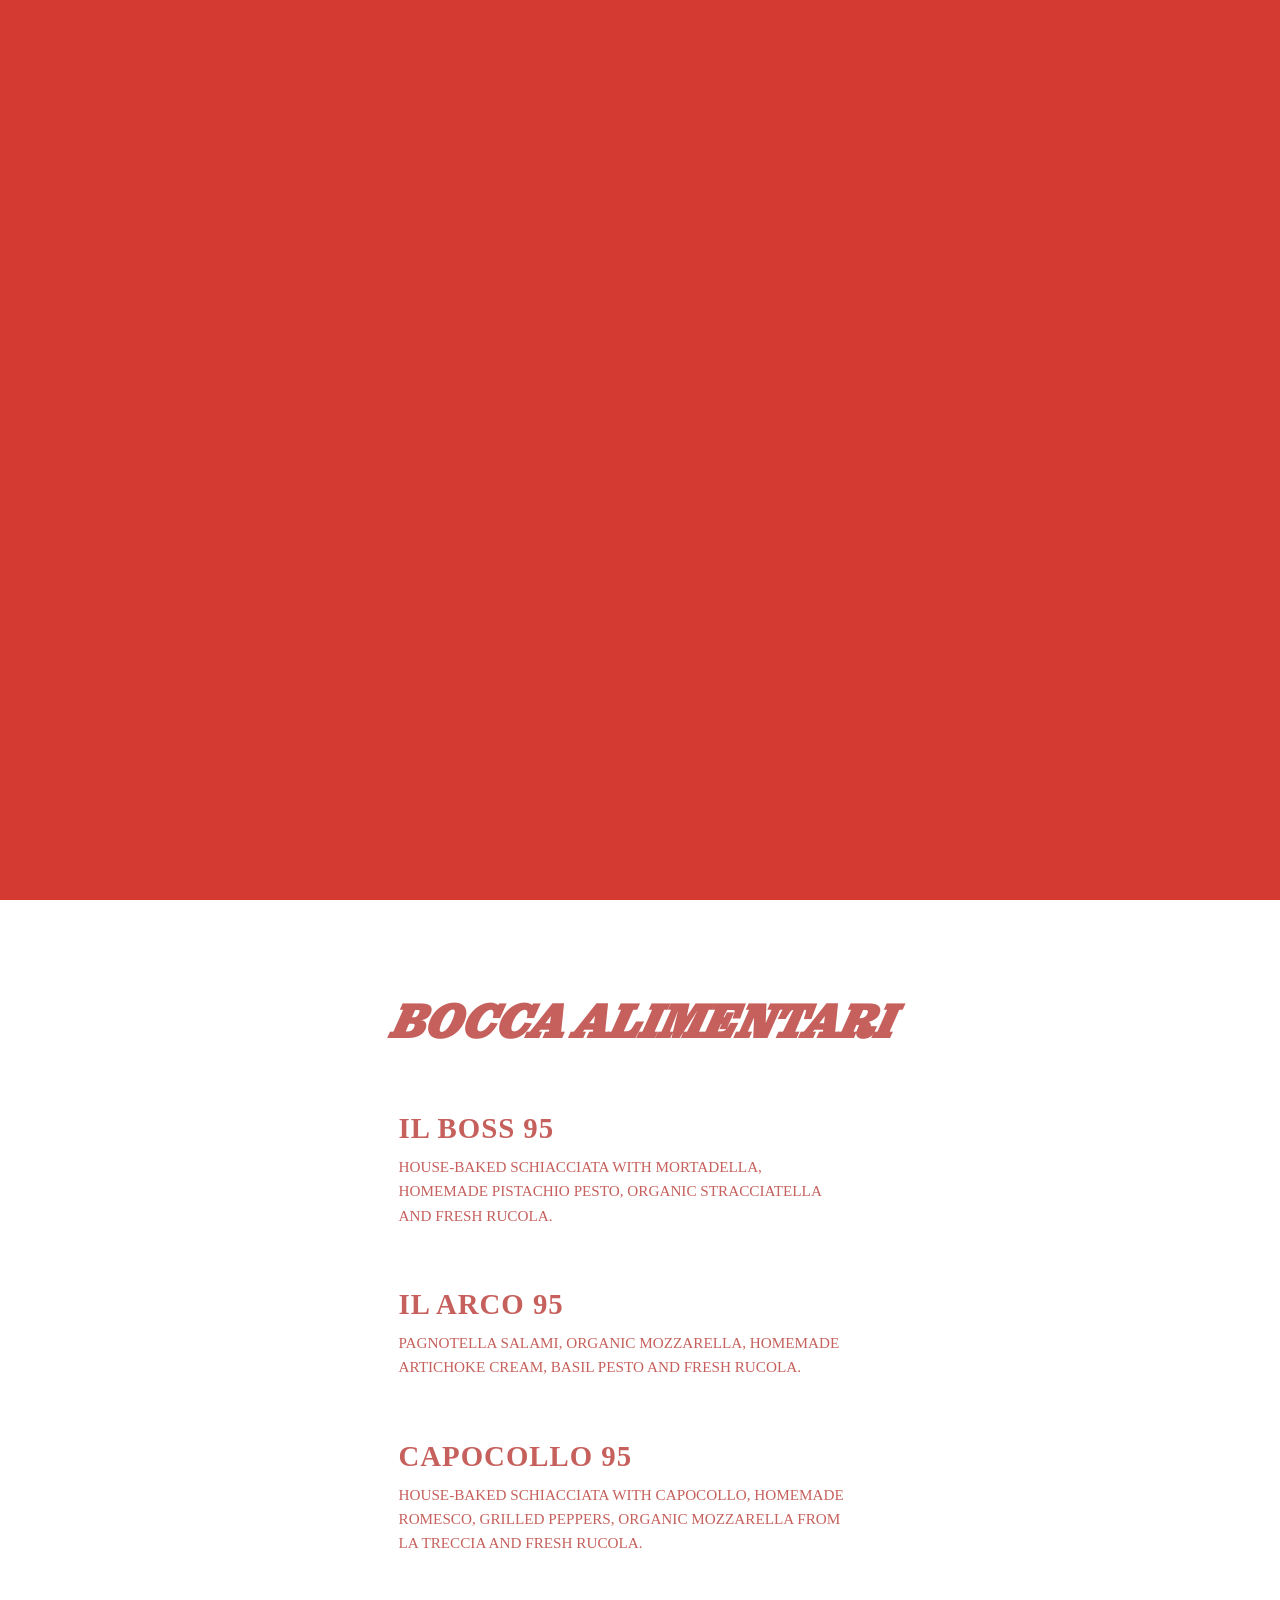
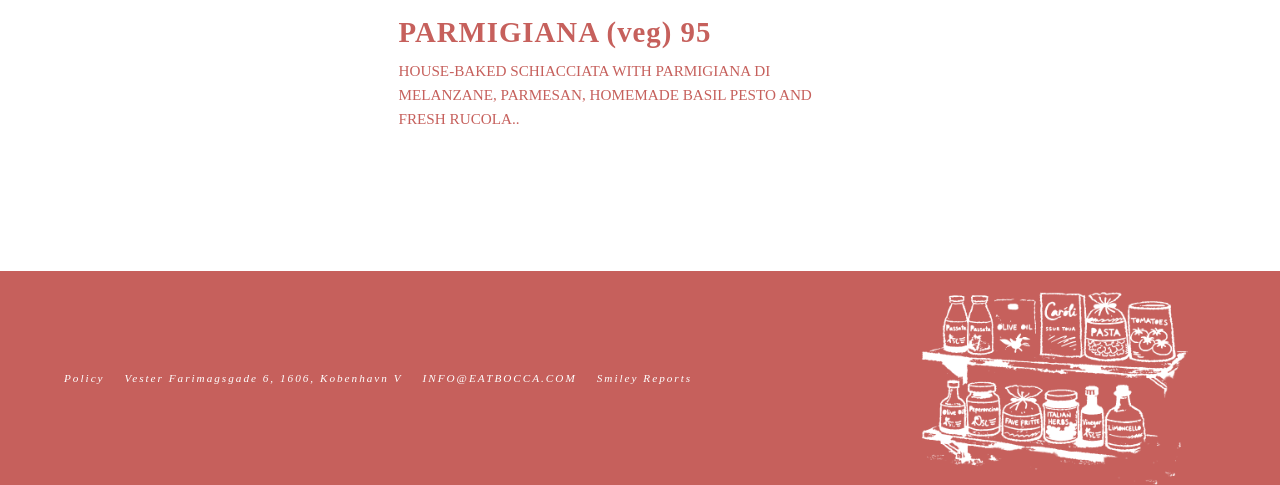
<file: Index.html>
<!DOCTYPE html>
<html>
  <head>
    <link rel="icon" type="image/x-icon" href="favicon.ico">
    <title>Booca Alimentari & Café</title>
    <link rel="stylesheet" href="styles.css" />
  </head>
<script>
    window.addEventListener('scroll', function() {
        const topNav = document.querySelector('.top-nav');
        const bottomNav = document.querySelector('.bottom-nav');
        const menuSection = document.querySelector('#menu');
        const bottomSec = document.querySelector('#botmenu');

        
        const menuPosition = menuSection.getBoundingClientRect().top;

        if (menuPosition <= 50) {
            topNav.classList.add('nav-scrolled');
        } else {
            topNav.classList.remove('nav-scrolled');
        }

        if (menuPosition <= 700) {
            bottomNav.classList.add('nav-scrolled');
        } else {
            bottomNav.classList.remove('nav-scrolled');
        }
    });


    document.addEventListener("DOMContentLoaded", () => {
  const overlay = document.getElementById("intro-overlay");
  const video = document.getElementById("intro-video");

  // 1. Check if the user has already seen the intro this session
  if (sessionStorage.getItem("introPlayed")) {
    overlay.classList.add("hidden");
    document.body.style.overflow = "auto"; // Restore scrolling
    return; // Stop the script here
  }

  // 2. If it's the initial load, play the video
  // Note: Most browsers block autoplay unless the video is muted.
  video.play().catch(error => {
      console.log("Autoplay was blocked by the browser:", error);
  });

  // 3. Play video for a few seconds, then fade to static image
  // Change 3000 (3 seconds) to however long you want the video to play
  setTimeout(() => {
    video.classList.add("fade-out"); // Fades video, revealing the image behind it
    
    // 4. Show the static image for a moment, then fade out the whole overlay
    // Change 1500 (1.5 seconds) to adjust how long the static image stays on screen
    setTimeout(() => {
      overlay.classList.add("fade-out");
      document.body.style.overflow = "auto"; // Restore scrolling for the website
      
      // Save to sessionStorage so it doesn't play on reload/page change
      sessionStorage.setItem("introPlayed", "true");

      // Optional: Completely remove the overlay from the DOM after it fades out
      setTimeout(() => {
        overlay.classList.add("hidden");
      }, 1000); // Matches the 1s CSS transition on the overlay
      
    }, 1500); 

  }, 3000); 
});
</script>
<body>

<div id="intro-overlay">  
  <video id="intro-video" muted playsinline>
    <source src="Bocca animation.mp4" type="video/mp4">
  </video>
</div>


<div class="scroll-container">
            <nav class="top-nav">
                <a href="#menu">SANDWICHES</a> 
                <a href="midlertidig.html">ORDER</a>
                <a href="contact.html">CONTACT</a>
            </nav>

            <footer class="bottom-nav">
                <a href="https://www.instagram.com/boccakbh/?hl=da">SOCIAL</a>
                <a id="botmenu" href="about.html">ABOUT US</a>

            </footer>
        <section class="hero-section" id="home">

            <main class="content-wrapper">
                <img src="BoccaAliLogoTH.png" alt="Bocca Logo" class="logo-icon">
                <div class="info-text">
                    <p>BOCCA ALIMENTARI IS A MODERN ITALIAN DELI INSPIRED BY THE EVERYDAY FOOD CULTURE OF SOUTHERN ITALY.</p>
                    <p><br>C/ Vester Farimagsgade, 6 | TLF +45 53 73 37 76</p>
                </div>
            </main>

<!--             <div class="scroll-indicator">
                <span>SCROLL FOR MENU</span>
                <div class="arrow">&#8595</div>
            </div> -->


        </section>

        <section class="menu-section" id="menu">
            <div class="menu-container">
                
                <div class="menu-block">
                    <h1 class="menu-title">BOCCA ALIMENTARI</h1>
                    <div class="menu-grid">
                        <div class="menu-item">
                            <h3>IL BOSS 95</h3>
                            <p>HOUSE-BAKED SCHIACCIATA WITH MORTADELLA, HOMEMADE PISTACHIO PESTO, ORGANIC STRACCIATELLA AND FRESH RUCOLA.</p>
                        </div>
                        <div class="menu-item">
                            <h3>IL ARCO 95</h3>
                            <p>PAGNOTELLA SALAMI, ORGANIC MOZZARELLA, HOMEMADE ARTICHOKE CREAM, BASIL PESTO AND FRESH RUCOLA.</p>
                        </div>
                        <div class="menu-item">
                            <h3>CAPOCOLLO 95</h3>
                            <p>HOUSE-BAKED SCHIACCIATA WITH CAPOCOLLO, HOMEMADE ROMESCO, GRILLED PEPPERS, ORGANIC MOZZARELLA FROM LA TRECCIA AND FRESH RUCOLA.</p>
                        </div>
                         <div class="menu-item">
                            <h3>PARMIGIANA (veg) 95</h3>
                            <p>HOUSE-BAKED SCHIACCIATA WITH PARMIGIANA DI MELANZANE, PARMESAN, HOMEMADE BASIL PESTO AND FRESH RUCOLA..</p>
                        </div>
                        </div>
                </div>
                <!--
                <img src="bocca logo.png" class="menu-divider-logo" alt="logo">

                <div class="menu-block">
                    <h1 class="menu-title">BOCCA CAFÉ</h1>
                    <div class="menu-grid">
                        <div class="menu-item">
                            <h3>RYE BREAD 60</h3>
                            <p>HOUSE RYE BREAD WITH GAMMELKNAS CHEESE, BUTTER, AND A SOFT BOILED EGG.</p>
                        </div>
                        <div class="menu-item">
                            <h3>GRANOLA 80</h3>
                            <p>GREEK YOGHURT WITH HOUSE GRANOLA, SEASONAL COMPOTE, PISTACHIO AND EXTRA VIRGIN OLIVEOIL.</p>
                        </div>
                    </div>
                </div>
                -->
            </div>
        </section>
        <footer class="afoot">
          <div class="footerkasse">
                <nav class="footerlinks">
                    <a href="policy.html">Policy</a>
                    <a>Vester Farimagsgade 6, 1606, Kobenhavn V</a>
                    <a>INFO@EATBOCCA.COM</a>
                    <a href="https://www.findsmiley.dk/1508528">Smiley Reports</a>
                </nav>
                <img src="Hylde hvid.png" class="footerbil">
          </div>

        </footer>
    </div>

</body>
</html>
</file>
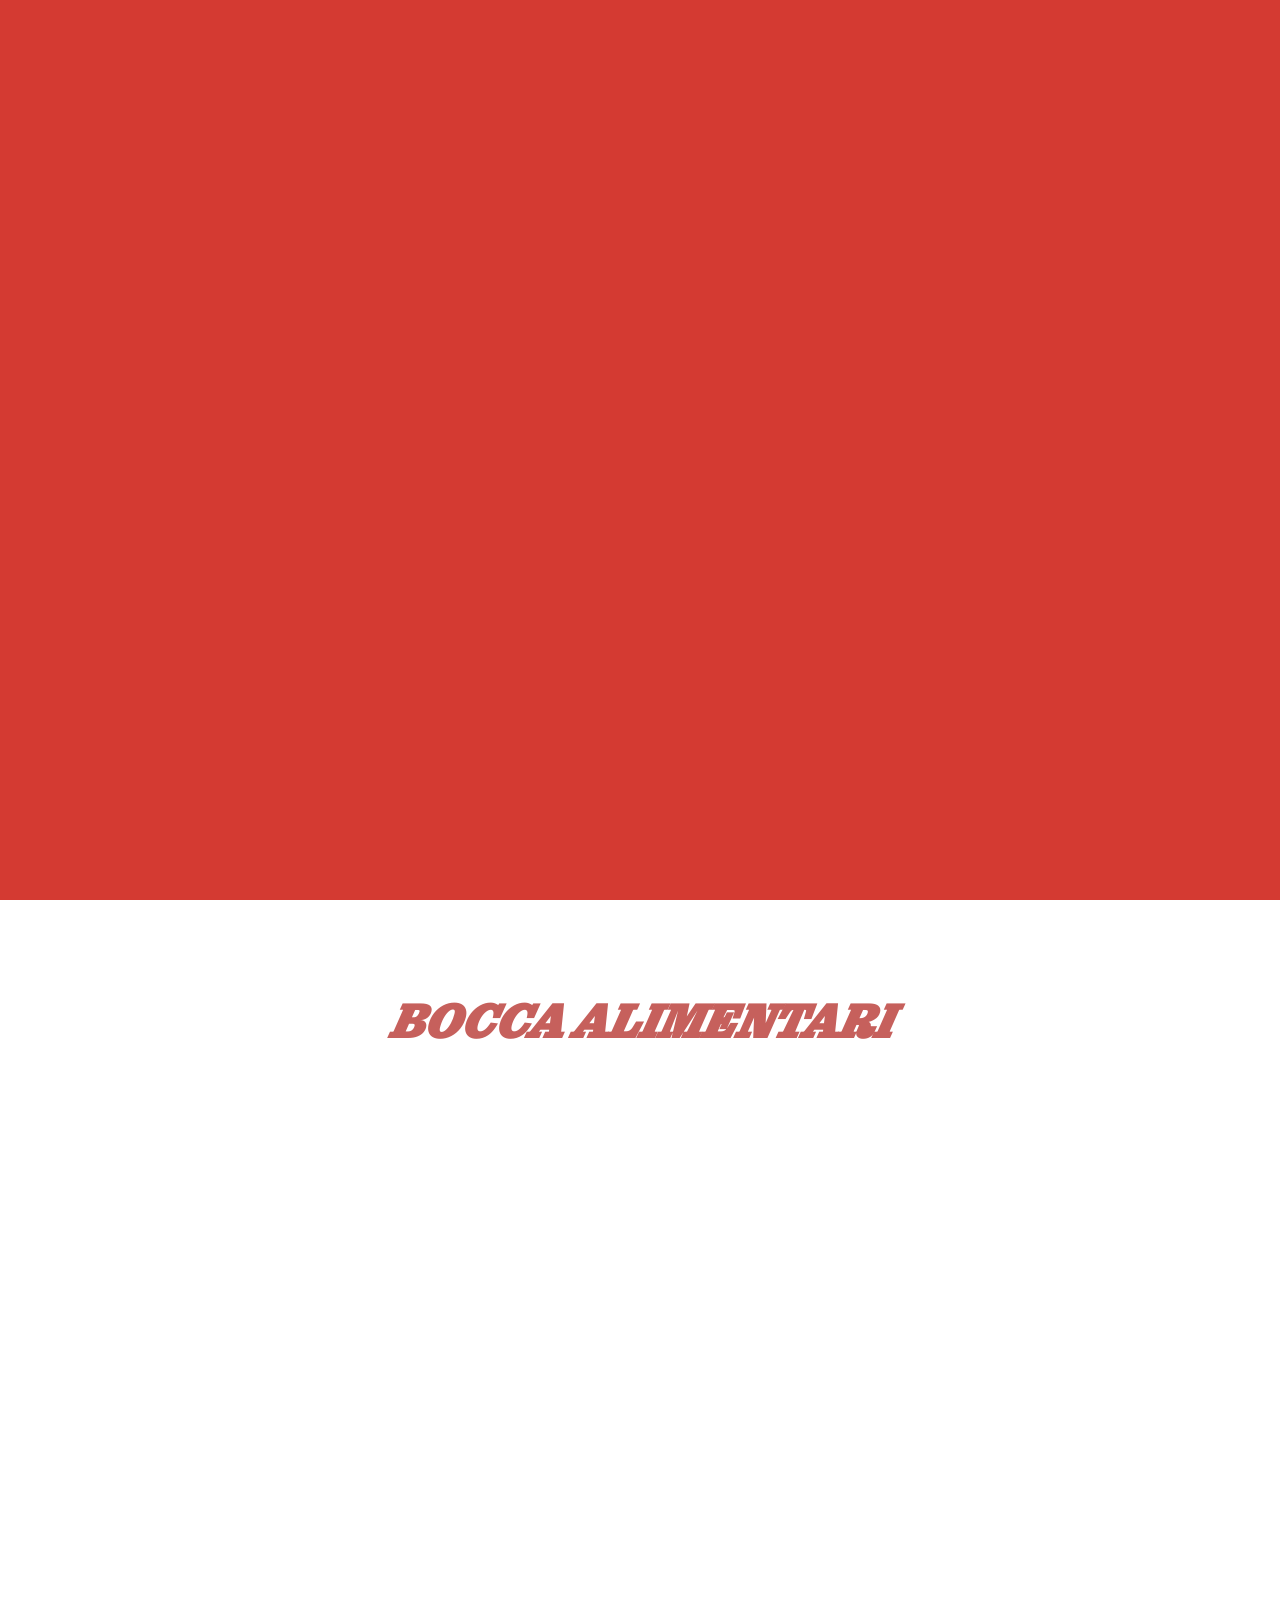
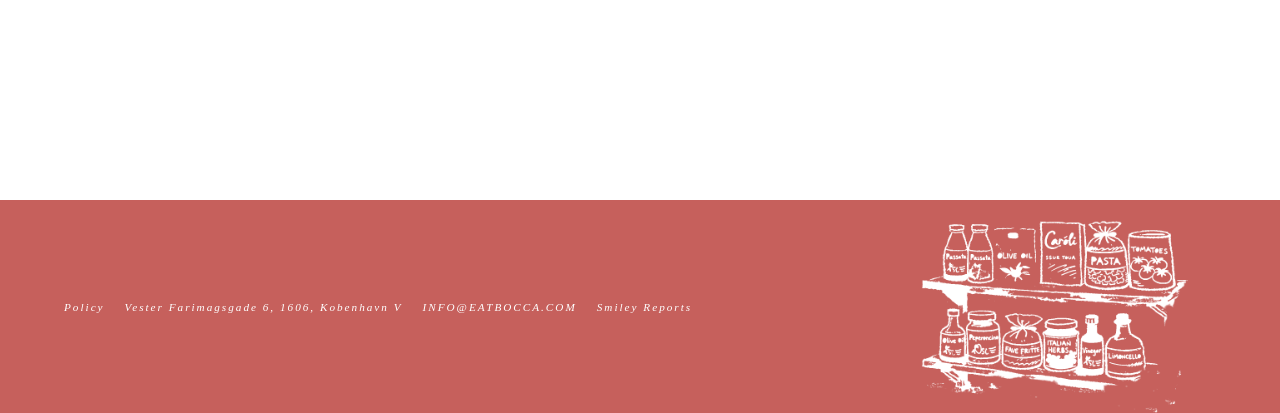
<file: index.html>
<!DOCTYPE html>
<html>
  <head>
    <meta name="viewport" content="width=device-width, initial-scale=1.0, viewport-fit=cover">    <link rel="icon" type="image/x-icon" href="favicon.ico">
    <title>Bocca Alimentari & Cafe - Vesterbro, Copenhagen</title>
    <meta name="description" content="Bocca Alimentari is an Italian deli in Vesterbro, Copenhagen serving freshly baked focaccia, hand-sliced salumi and authentic Italian sandwiches made daily.">
    <link rel="stylesheet" href="styles.css" />
<script type="application/ld+json">
{
  "@context": "https://schema.org",
  "@type": "Restaurant",
  "name": "Bocca Alimentari",
  "url": "https://eatbocca.com",
  "image": "https://eatbocca.com/images/interior.jpg",
  "logo": "https://eatbocca.com/BoccaAliLogoTH.png",
  "telephone": "+4553733776",
  "servesCuisine": "Italian",
  "priceRange": "$$",
  "address": {
    "@type": "PostalAddress",
    "streetAddress": "Vester Farimagsgade 6",
    "addressLocality": "Copenhagen",
    "postalCode": "1606",
    "addressCountry": "DK"
  }
}
</script>
  </head>
<script>
   window.addEventListener('scroll', function() {
    const topNav = document.querySelector('.top-nav');
    const bottomNav = document.querySelector('.bottom-nav');
    const menuSection = document.querySelector('#menu');

    // Find ud af hvor menuen er i forhold til skærmen
    const menuRect = menuSection.getBoundingClientRect();
    
    // TOP NAV: Skift farve når toppen af menuen rammer toppen af skærmen (ca. 50px)
    if (menuRect.top <= 50) {
        topNav.classList.add('nav-scrolled');
    } else {
        topNav.classList.remove('nav-scrolled');
    }

    // BOTTOM NAV: Skift farve når bunden af skærmen rammer menuen
    // Vi bruger window.innerHeight for at vide hvornår bunden af mobilen/browseren rammer det hvide
    const scrollTrigger = window.innerHeight - 80; // 80px buffer fra bunden

    if (menuRect.top <= scrollTrigger) {
        bottomNav.classList.add('nav-scrolled');
    } else {
        bottomNav.classList.remove('nav-scrolled');
    }
});


    document.addEventListener("DOMContentLoaded", () => {
  const overlay = document.getElementById("intro-overlay");
  const video = document.getElementById("intro-video");

  
  if (sessionStorage.getItem("introPlayed")) {
    overlay.classList.add("hidden");
    document.body.style.overflow = "auto"; 
    return; 
  }

  // 2. If it's the initial load, play the video
  // Note: Most browsers block autoplay unless the video is muted.
  video.play().catch(error => {
      console.log("Autoplay was blocked by the browser:", error);
  });


  setTimeout(() => {
    video.classList.add("fade-out"); 
    
    // 4. Show the static image for a moment, then fade out the whole overlay
    // Change 1500 (1.5 seconds) to adjust how long the static image stays on screen
    setTimeout(() => {
      overlay.classList.add("fade-out");
      document.body.style.overflow = "auto"; // Restore scrolling for the website
      
      // Save to sessionStorage so it doesn't play on reload/page change
      sessionStorage.setItem("introPlayed", "true");

      // Optional: Completely remove the overlay from the DOM after it fades out
      setTimeout(() => {
        overlay.classList.add("hidden");
      }, 1000); // Matches the 1s CSS transition on the overlay
      
    }, 1500); 

  }, 3000); 
});

document.addEventListener("DOMContentLoaded", () => {
    // 1. List your image filenames here exactly as they are in your /img folder
    const images = [
        'img/baggrund.png',
        'img/nyvindrue.png',
        'img/strand.jpeg',
        'img/nyspiderman.png',
        'img/oliventrans.jpg',
        'img/olivenfald.jpg',
        'img/maskine.jpeg',
        'img/MandmedSkinke.jpeg',
        'img/mandMedPasta.jpeg',
        'img/kurvoliven.png',
        'img/hanniOgMand.jpeg',
        'img/Gutitre.jpg',
        'img/nyglas.png'
    ];

    // 2. Pick a random index
    const randomIndex = Math.floor(Math.random() * images.length);
    const selectedImage = images[randomIndex];

    // 3. Apply it to the #home section
    const homeSection = document.getElementById('home');
    
    // We use a CSS Variable so the ::before element can "see" the image
    homeSection.style.setProperty('--random-bg', `url(${selectedImage})`);
});
</script>
<body>

<div id="intro-overlay">  
  <video id="intro-video" muted playsinline>
    <source src="Bocca animation.mp4" type="video/mp4">
  </video>
</div>


<div class="scroll-container">
            <nav class="top-nav">
                <a href="#menu">SANDWICHES</a> 
                <a href="midlertidig.html">ORDER</a>
                <a href="contact.html">CONTACT</a>
            </nav>

            <footer class="bottom-nav">
                <a href="https://www.instagram.com/boccakbh/?hl=da">SOCIAL</a>
                <a id="botmenu" href="about.html">ABOUT US</a>

            </footer>
        <section class="hero-section" id="home">

            <main class="content-wrapper">
                <img src="BoccaAliLogoTH.png" alt="Bocca Logo" class="logo-icon">
                <div class="info-text">
                    <p>BOCCA ALIMENTARI IS A MODERN ITALIAN DELI INSPIRED BY THE EVERYDAY FOOD CULTURE OF SOUTHERN ITALY.</p>
                    <p><br>C/ Vester Farimagsgade, 6 </p>
                    <p>TLF +45 53 73 37 76</p>
                </div>
            </main>

<!--             <div class="scroll-indicator">
                <span>SCROLL FOR MENU</span>
                <div class="arrow">&#8595</div>
            </div> -->


        </section>

        <section class="menu-section" id="menu">
            <div class="menu-container">
                <div class="menu-block">
                    <h1 class="menu-title">BOCCA ALIMENTARI</h1>

                    <div class="menu-grid">

                    </div>
                </div>
                <!--
                <img src="bocca logo.png" class="menu-divider-logo" alt="logo">

                <div class="menu-block">
                    <h1 class="menu-title">BOCCA CAFÉ</h1>
                    <div class="menu-grid">
                        <div class="menu-item">
                            <h3>RYE BREAD 60</h3>
                            <p>HOUSE RYE BREAD WITH GAMMELKNAS CHEESE, BUTTER, AND A SOFT BOILED EGG.</p>
                        </div>
                        <div class="menu-item">
                            <h3>GRANOLA 80</h3>
                            <p>GREEK YOGHURT WITH HOUSE GRANOLA, SEASONAL COMPOTE, PISTACHIO AND EXTRA VIRGIN OLIVEOIL.</p>
                        </div>
                    </div>
                </div>
                -->
            </div>
        </section>
        <footer class="afoot">
          <div class="footerkasse">
                <nav class="footerlinks">
                    <a href="policy.html">Policy</a>
                    <a>Vester Farimagsgade 6, 1606, Kobenhavn V</a>
                    <a>INFO@EATBOCCA.COM</a>
                    <a href="https://www.findsmiley.dk/1508528">Smiley Reports</a>
                </nav>
                <img src="Hylde hvid.png" class="footerbil">
          </div>

        </footer>
    </div>

<script>
    const SHEET_URL = 'https://docs.google.com/spreadsheets/d/e/2PACX-1vS0k8S_4GGkT_t70tBqL_mcGRXuaiE-fr56SX66iIfPnWzlrm8fnL4Yu37PWzttl1e6M-D1m-UrXk-9/pub?output=csv';

async function loadMenu() {
    try {
        const response = await fetch(SHEET_URL);
        const data = await response.text();
        
        // Simple CSV parser
        const rows = data.split('\n').slice(1); // Skip header row
        const menuContainer = document.querySelector('.menu-grid');
        
        // Clear existing hardcoded items
        menuContainer.innerHTML = '';

// This replaces the simple split(',') to handle commas inside descriptions
const parseCSV = (text) => {
    const regex = /,(?=(?:(?:[^"]*"){2})*[^"]*$)/;
    return text.split(regex).map(val => val.replace(/^"|"$/g, '').trim());
};

rows.forEach(row => {
    const columns = parseCSV(row);
    const [name, price, description] = columns;
    
    if (name) {
        const itemHTML = `
            <div class="menu-item">
                <h3>${name.toUpperCase()} ${price}</h3>
                <p>${description.toUpperCase()}</p>
            </div>
        `;
        menuContainer.insertAdjacentHTML('beforeend', itemHTML);
    }
});
    } catch (error) {
        console.error('Error loading menu:', error);
    }
}

document.addEventListener('DOMContentLoaded', loadMenu);

</script>
    
</body>
</html>
</file>
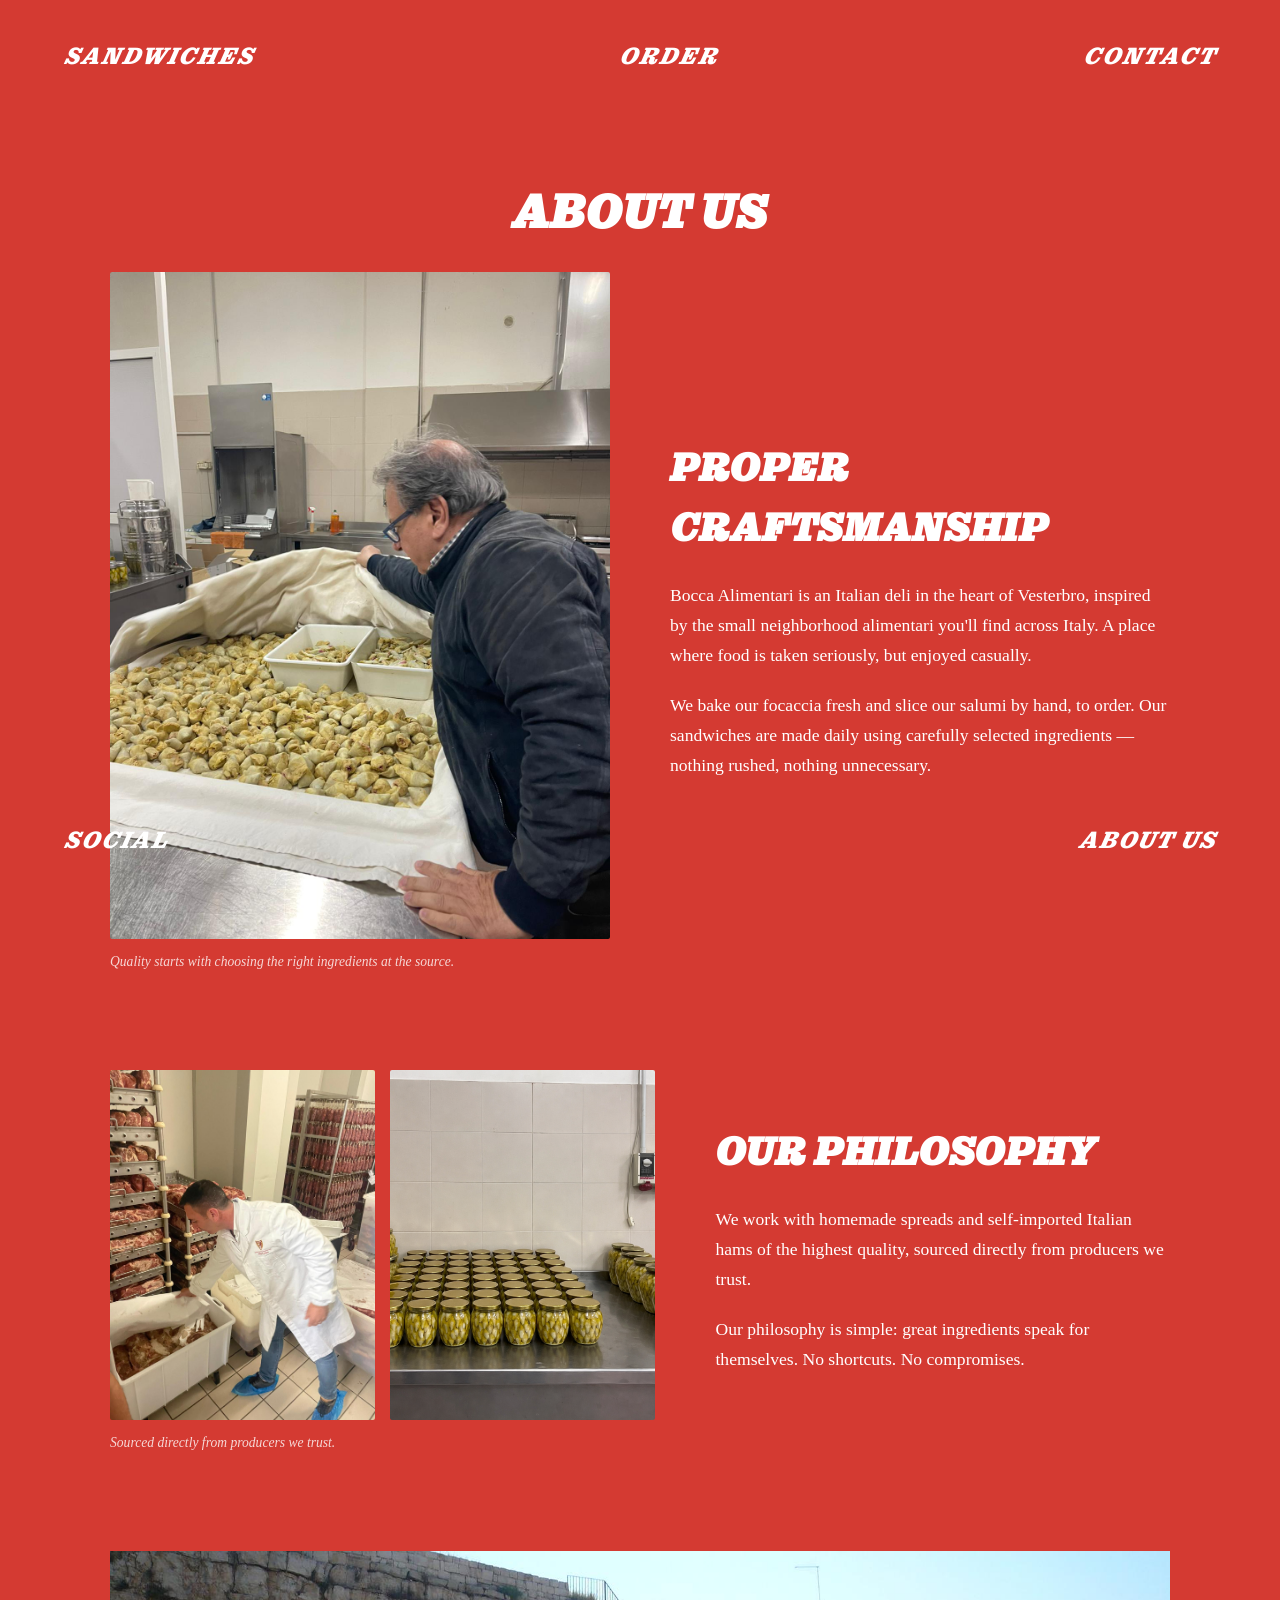
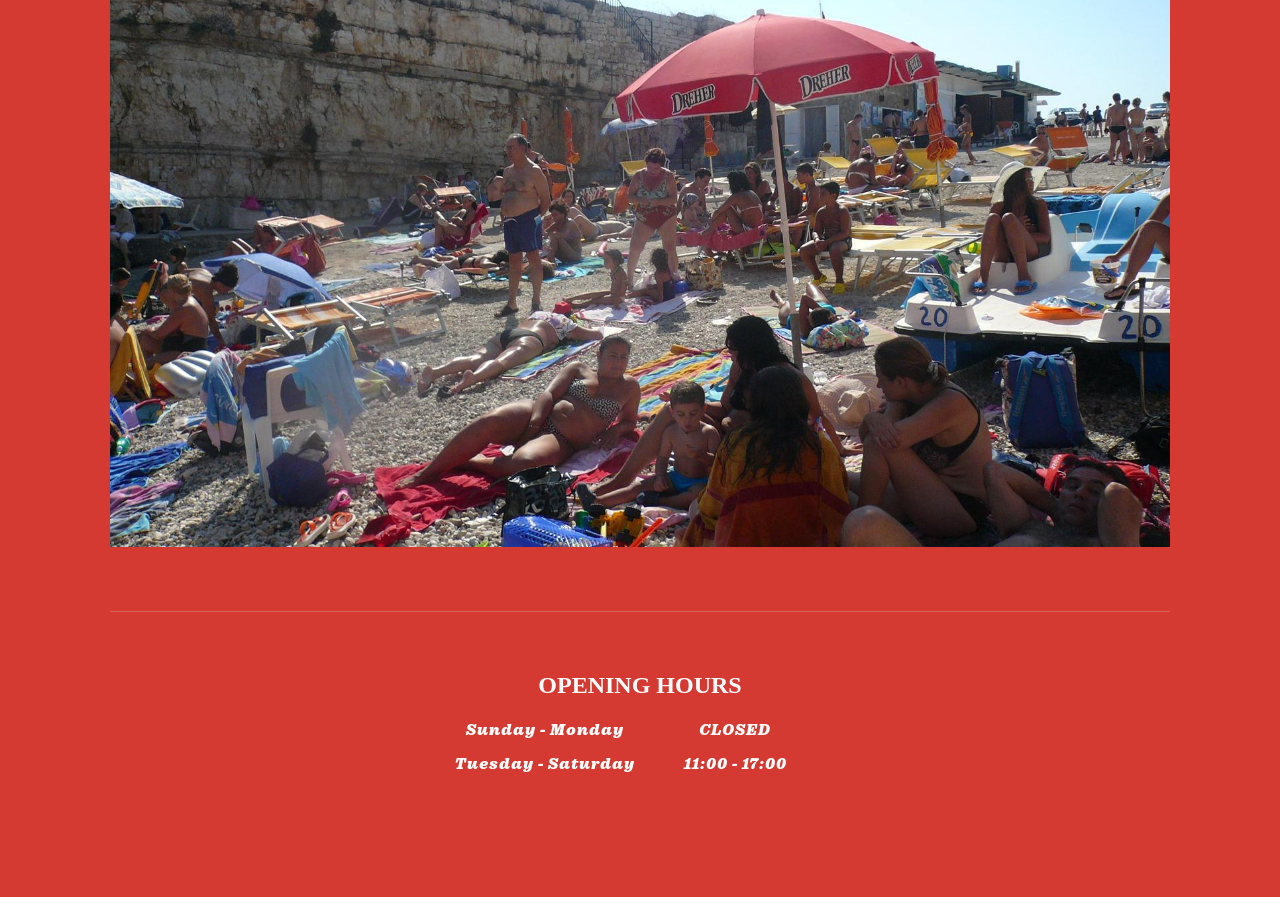
<file: about.html>
<!DOCTYPE html>
<html lang="en">
<head>
    <meta charset="UTF-8">
    <meta name="viewport" content="width=device-width, initial-scale=1.0">

        <link rel="icon" type="image/x-icon" href="favicon.ico">
    <title>About us - Bocca Alimentari</title>
    <link rel="stylesheet" href="styles.css">
</head>
<body >

<div class="hero-section aboutus-body">
    <nav class="top-nav">
        <a href="index.html">SANDWICHES</a>
        <a href="midlertidig.html">ORDER</a>
        <a href="contact.html">CONTACT</a>
    </nav>

    <main class="about-container">
    <h1>ABOUT US</h1>

    <section class="about-row">
        
        <div class="about-image">
            <figure>
                <img src="img/mandMedPasta.jpeg" alt="Italian Craftsmanship">
                <figcaption>Quality starts with choosing the right ingredients at the source.</figcaption>
            </figure>
        </div>
        <div class="about-text">
            <h2>PROPER CRAFTSMANSHIP</h2>
            <p>Bocca Alimentari is an Italian deli in the heart of Vesterbro, inspired by the small neighborhood alimentari you'll find across Italy. A place where food is taken seriously, but enjoyed casually.</p>
            <p>We bake our focaccia fresh and slice our salumi by hand, to order. Our sandwiches are made daily using carefully selected ingredients — nothing rushed, nothing unnecessary.</p>
        </div>
    </section>

<section class="about-row reverse">
    <div class="about-text">
        <h2>OUR PHILOSOPHY</h2>
        <p>We work with homemade spreads and self-imported Italian hams of the highest quality, sourced directly from producers we trust.</p>
        <p>Our philosophy is simple: great ingredients speak for themselves. No shortcuts. No compromises.</p>
    </div>
    
    <div class="about-image-double">
        <div class="double-grid">
            <img src="img/MandmedSkinke.jpeg" alt="Italian Ham">
            <img src="img/nyglas.png" alt="Italian ARTICHOKE">
        </div>
        <figcaption>Sourced directly from producers we trust.</figcaption>
    </div>
</section>

    <img src="img/strand.jpeg" id="strandimg">

    <section class="hours-section">
        <div class="hours-card">
            <h2>OPENING HOURS</h2>
            <div class="hours-grid">
                <span>Sunday - Monday</span> <span>CLOSED</span>
                <span>Tuesday - Saturday</span> <span>11:00 - 17:00</span>
            </div>
        </div>
    </section>
</main>

    <footer class="bottom-nav">
                <a href="https://www.instagram.com/boccakbh/?hl=da">SOCIAL</a>
                <a href="about.html">ABOUT US</a>    </footer>
</div>

</body>
</html>
</file>
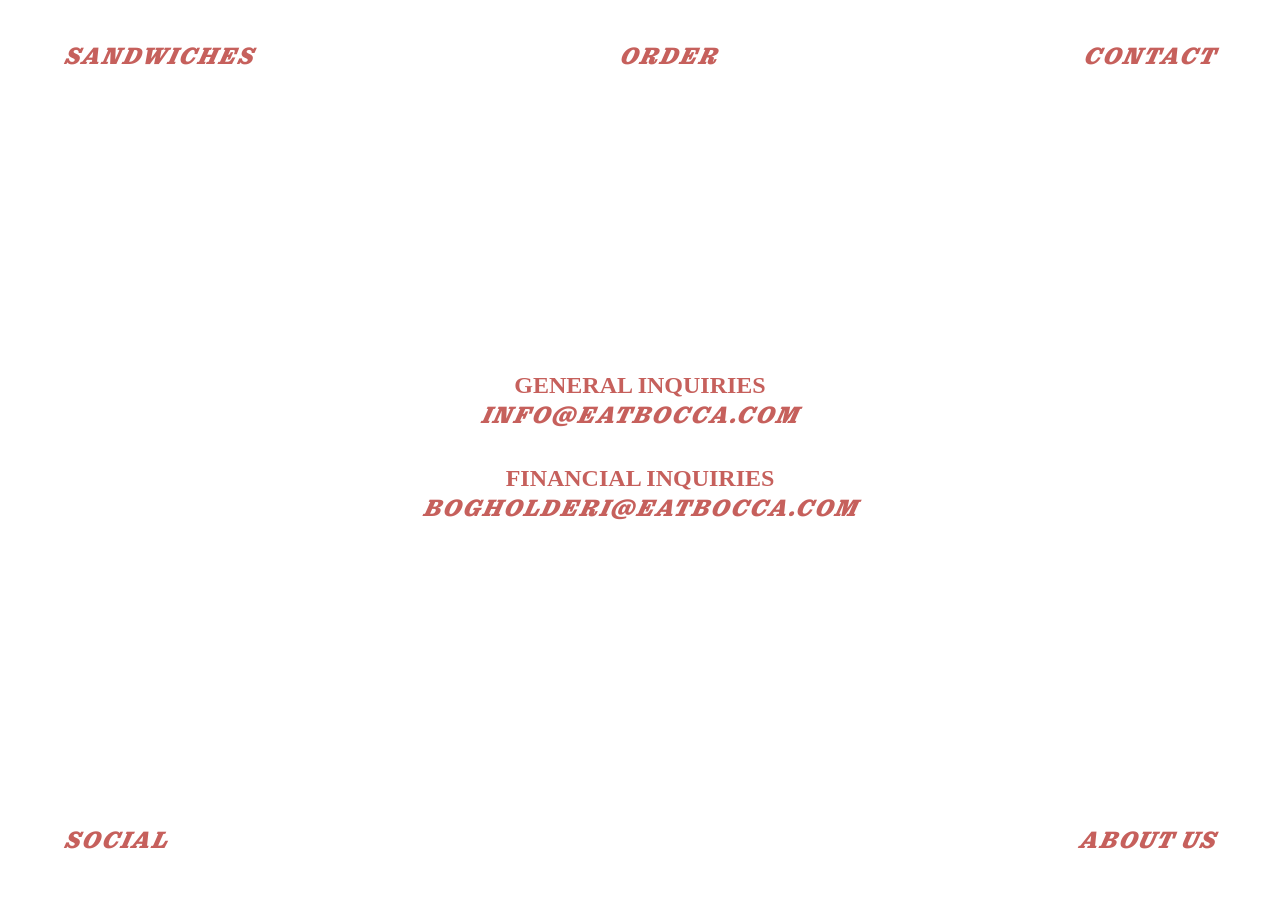
<file: contact.html>
<!DOCTYPE html>
<html lang="en">
<head>
    <meta charset="UTF-8">
    <meta name="viewport" content="width=device-width, initial-scale=1.0">

        <link rel="icon" type="image/x-icon" href="favicon.ico">
    <title>Contact - Bocca Alimentari</title>
    <link rel="stylesheet" href="styles.css">
</head>
<body>

<div class="hero-section contact-page">
    <nav class="top-nav">
        <a href="index.html">SANDWICHES</a>
        <a href="midlertidig.html">ORDER</a>
        <a href="contact.html">CONTACT</a>
    </nav>

    <main class="content-wrapper contact-content">
        <section class="inquiry-block">
            <h2>GENERAL INQUIRIES</h2>
            <a href="mailto:info@eatbocca.com" class="email-link">INFO@EATBOCCA.COM</a>
        </section>

        <section class="inquiry-block">
            <h2>FINANCIAL INQUIRIES</h2>
            <a href="mailto:bogholderi@eatbocca.com" class="email-link">BOGHOLDERI@EATBOCCA.COM</a>
        </section>
    </main>

    <footer class="bottom-nav">
                <a href="https://www.instagram.com/boccakbh/?hl=da">SOCIAL</a>
                <a href="about.html">ABOUT US</a>    </footer>
</div>

</body>
</html>
</file>
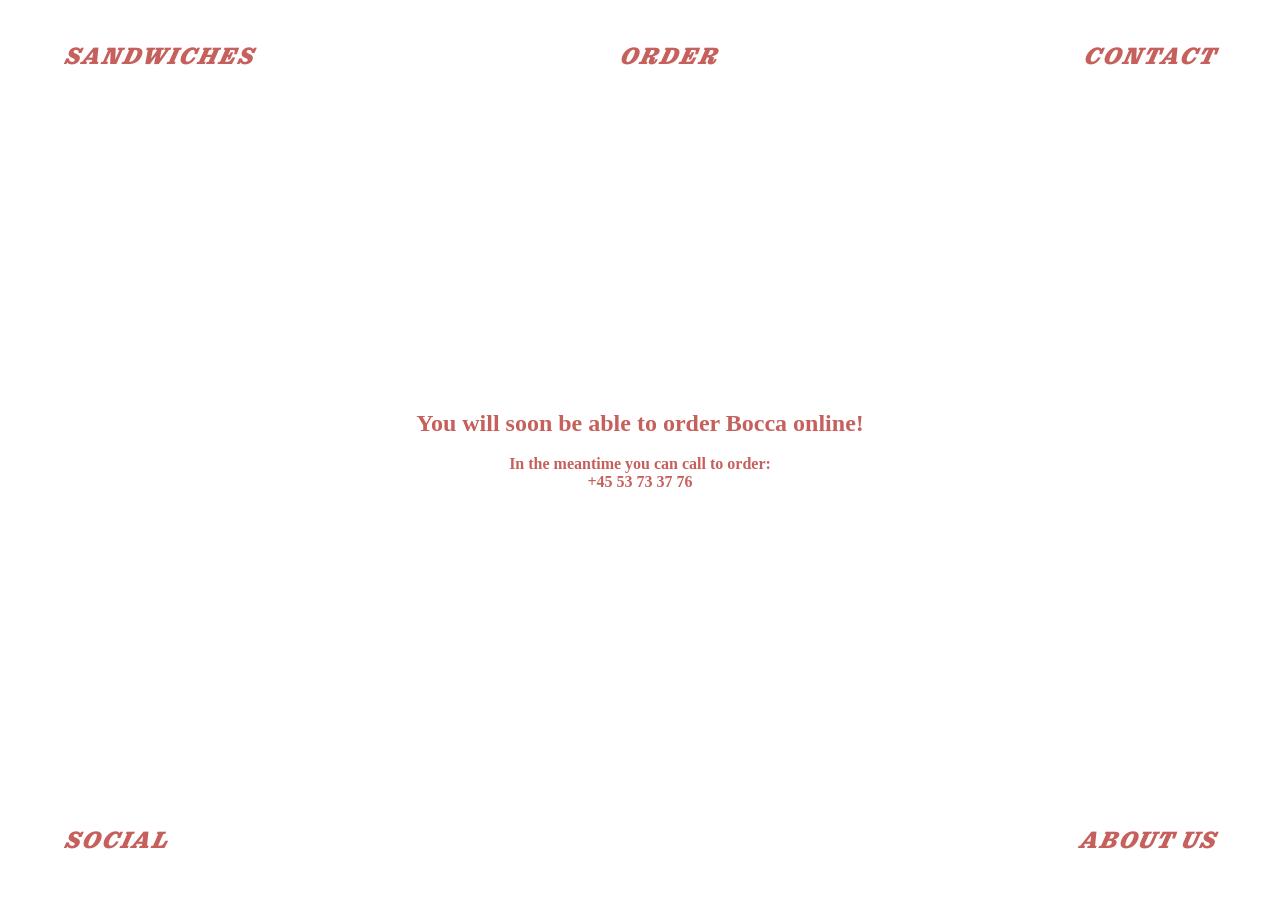
<file: midlertidig.html>
<!DOCTYPE html>
<html lang="en">
<head>
    <meta name="viewport" content="width=device-width, initial-scale=1.0">
    <meta charset="UTF-8">
    <link rel="icon" type="image/x-icon" href="favicon.ico">
    <title>Order - Bocca Alimentari</title>
    <link rel="stylesheet" href="styles.css">
</head>
<body>

<div class="hero-section contact-page">
    <nav class="top-nav">
        <a href="index.html">SANDWICHES</a>
        <a href="#">ORDER</a>
        <a href="contact.html">CONTACT</a>
    </nav>

    <main class="content-wrapper contact-content">
        <section class="inquiry-block">
            <h2>You will soon be able to order Bocca online! </h2>
            <br>
            <h4>In the meantime you can call to order:</h4>
            <h4>+45 53 73 37 76</h4>

        </section>

    </main>

    <footer class="bottom-nav">
                <a href="https://www.instagram.com/boccakbh/?hl=da">SOCIAL</a>
                <a href="about.html">ABOUT US</a>    </footer>
</div>

</body>
</html>
</file>
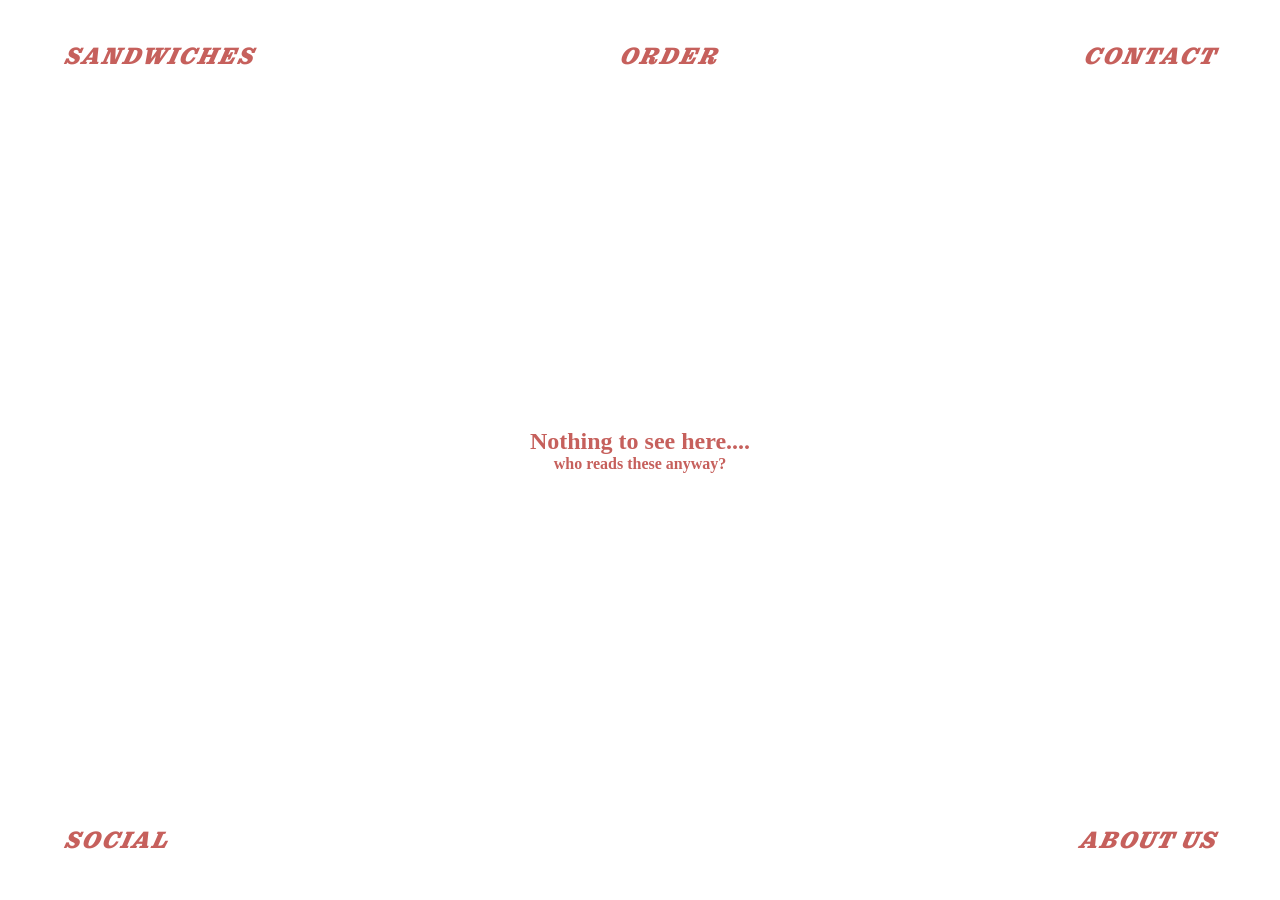
<file: policy.html>
<!DOCTYPE html>
<html lang="en">
<head>
    <meta name="viewport" content="width=device-width, initial-scale=1.0">
    <meta charset="UTF-8">
        <link rel="icon" type="image/x-icon" href="favicon.ico">
    <title>Policy - Bocca Alimentari</title>
    <link rel="stylesheet" href="styles.css">
</head>
<body>

<div class="hero-section contact-page">
    <nav class="top-nav">
        <a href="index.html">SANDWICHES</a>
        <a href="midlertidig.html">ORDER</a>
        <a href="contact.html">CONTACT</a>
    </nav>

    <main class="content-wrapper contact-content">

        <section class="inquiry-block">
            <h2>Nothing to see here....</h2>
            <h4>who reads these anyway?</h4>
        </section>
    </main>

    <footer class="bottom-nav">
                <a href="https://www.instagram.com/boccakbh/?hl=da">SOCIAL</a>
                <a href="about.html">ABOUT US</a>    </footer>
</div>

</body>
</html>
</file>
<file: styles.css>
/* --- GLOBAL VARIABLES & RESET --- */
:root {
    --bocca-red: #c6605c; 
}

* {
    margin: 0;
    padding: 0;
    box-sizing: border-box;
}

html {
    scroll-behavior: smooth;
    background-color: white; /* Prevents "gray" flash on load */
}

body {
    font-family: 'Georgia', serif;
    animation: fadeInPage 0.8s ease-in-out;
}

@keyframes fadeInPage {
    from { opacity: 0; }
    to { opacity: 1; }
}

/* --- REUSABLE LAYOUT --- */
.hero-section {
    height: 100vh;
    width: 100%;
    display: flex;
    flex-direction: column;
    justify-content: center; /* This keeps content centered vertically */
    align-items: center;     /* This keeps content centered horizontally */
    text-align: center;
    position: relative;
    padding: 20px;
}

.top-nav {
    position: fixed;
    top: 40px;
    width: 90%;
    left: 5%; /* Centrerer den */
    display: flex;
    justify-content: space-between;
    z-index: 1000;
    padding-top: calc(env(safe-area-inset-top));
}

.bottom-nav {
    position: fixed;
    bottom: 40px;
    left: 5%;
    z-index: 1000;
    justify-content: space-between;
    width: 90%;
    display: flex;
}

/* Standard (Hvid tekst til forsiden) */
.top-nav a, .bottom-nav a {
    color: white;
    transition: color 0.5s ease-in-out;
}

.content-wrapper {
    min-width:40%;
    

}

/* Den klasse vi tilføjer via JavaScript */
.nav-scrolled a {
    color: var(--bocca-red) !important;
    text-shadow: none !important;
}

a {
    text-decoration: none;
    font-style: italic;
    font-family: 'Pulpo';
    letter-spacing: 2px;
    font-size: 1.5rem;
}

.footerlinks a {
    font-size: 0.9rem;
    color: white;
}

@media (max-width: 600px) {
    a {
    font-size: 0.9rem;
    }
}

#home::before {
    content: "";
    position: absolute;
    top: 0; 
    left: 0; 
    width: 100%; 
    height: 100%;
    z-index: -1;
    background-size: cover;
    background-position: center;
    transform: scaleX(-1);
    filter: contrast(1.1) brightness(0.9);
    min-height: 100dvh;
}

#home {
    /* Set a default fallback image just in case */
    --random-bg: url('baggrund.png'); 
}

#home::before {
    /* ... existing properties ... */
    background-image: var(--random-bg);
}

.info-text {
width: 50%;
/*justify-self: center;*/
transform: translateX(50%);
}

#home a, #home .info-text p {
    color: white;
    text-shadow: 1px 1px 4px rgba(0,0,0,0.5);
}

.logo-icon {
    width: 320px;
    margin-bottom: 20px;
}

/* --- LIGHT PAGES (ORDER, CONTACT, MENU) --- */
.contact-page, #menu, .light-page {
    background-color: white !important;
}

.contact-page a,.contact-page p, #menu a, .light-page a,
.contact-page h2, #menu h1, .light-page h2,
.email-link, .sub-text, h4{
    color: var(--bocca-red) !important;
    text-shadow: none !important;
}

.contact-content {
    max-width: 600px;
    display: flex;
    flex-direction: column;
    gap: 30px;
}

/* --- SCROLL SNAP & INDICATOR --- */
.scroll-container {
    width: 100%;
    min-height: 100vh;
    position: relative;
}


.scroll-indicator {
    position: absolute;
    bottom: 80px; /* Adjust this number to move arrow up/down */
    color: white;
    font-size: 0.8rem;
    letter-spacing: 2px;
}

.arrow {
    font-size: 2rem;
    animation: bounce 2s infinite;
}

@keyframes bounce {
    0%, 20%, 50%, 80%, 100% {transform: translateY(0);}
    40% {transform: translateY(-10px);}
}



/* --- UPDATED MENU SECTION --- */
#menu {
    background-color: #ffffff !important;
    color: var(--bocca-red);
    display: flex;
    flex-direction: column;
    justify-content: flex-start; /* Allows natural scrolling from the top */
    align-items: center;
    overflow-y: auto; /* Important for long menus */
    padding: 10vh 20px; /* Uses 10% of viewport height as top padding */
    min-height: 100vh; /* Ensures it's at least one full screen */
}

.menu-container {
    width: 90%; /* Occupies most of the screen width */
    max-width: 1200px; /* But doesn't get ridiculously wide on huge monitors */
    margin: 0 auto;
    display: flex;
    flex-direction: column;
    align-items: center;
}

/* --- UPDATED MENU GRID --- */
.menu-grid {
    display: grid;
    grid-template-columns: repeat(auto-fit, minmax(350px, 1fr)); /* Responsive columns */
    gap: 8vh 4vw; /* Uses viewport-based units for consistent spacing */
    width: 100%;
    margin: 40px 0;
}

.menu-title {
    font-size: clamp(3rem, 8vw, 6rem); /* Scales title based on screen size */
    font-style: italic;
    margin-bottom: 2rem;
    font-family: 'Pulpo';
}

/* --- UPDATED MENU ITEM --- */
.menu-item {
    padding: 10px;
}

.menu-item h3 {
    font-size: 1.8rem;
    margin-bottom: 10px;
    letter-spacing: 1px;
}

.menu-item p {
    font-size: 0.95rem;
    line-height: 1.6;
    max-width: 450px; /* Prevents text lines from getting too long/hard to read */
}

/* Ensure both menu sections use the grid */
.menu-grid {
    display: grid;
    /* This creates two columns on desktop, one on mobile automatically */
    grid-template-columns: repeat(auto-fit, minmax(400px, 1fr)); 
    gap: 40px 60px;
    width: 100%;
    text-align: left;
    margin: 40px 0;
}

/* Specific styling for the logo divider between menus */
.menu-divider-logo {
    width: 200px; /* Slightly larger for impact */
    margin: 80px auto;
    display: block;
    /* This filter turns the black/white logo into your terracotta red */
    filter: invert(48%) sepia(13%) saturate(1637%) hue-rotate(315deg) brightness(91%) contrast(83%);
    opacity: 0.8;
}

.menu-block h1 {
    font-size: 3rem;
    font-style: italic;
    margin-bottom: 40px;
    text-align: center;
    width: 100%;
}


.afoot {
    width: 100%;
    min-height: 200px; /* Justeret så den ikke er unødvendigt høj */
    background-color: #c6605c;
    display: flex;
    align-items: center; /* Centrerer indholdet lodret */
    padding: 0 5%; /* Giver lidt luft i siderne */
}

.footerkasse {
    width: 100%;
    display: flex;
    justify-content: space-between; 
    align-items: center;
}

.footerlinks {
    display: flex;
    gap: 20px; 
}

.footerlinks a {
    color: white;
    text-decoration: none;
    font-family: 'Georgia', serif;
    font-size: 0.7rem;
}

.footerbil {
    width: 20rem;
    height: auto;
    object-fit: contain;
}


@media (max-width: 768px) {
    .footerbil {
        display: none;
    }
    
    .footerkasse {
        justify-content: center; 
    }
    
    .footerlinks {
        flex-direction: column;
        text-align: center;
        gap: 10px;
    }
    .menu-item {
        padding: 20px;
    }

}

@media (max-width: 380px) {

    .menu-item {
        padding: 40px;
    }

}


 @font-face { font-family: Pulpo; src: url('pulpo-black-italic.ttf'); } 


/* The main container covering the screen */
/* The main container covering the screen */
#intro-overlay { 
  position: fixed;
  top: 0;
  left: 0;
  right: 0; /* Pins firmly to both edges, replacing 100vw and killing the sliver */
  height: 100dvh; /* Keeps your dynamic mobile notch/toolbar protection! */
  display: flex;
  justify-content: center; 
  align-items: center;
  background-color: #D43A32; 
  z-index: 9999; 
  transition: opacity 1s ease-in-out;
  background-size: cover;
  overflow: hidden; /* Still strictly required to contain the 150% video overflow */
}

/* Force video and image to fill the screen */
#intro-video {
position: relative; 
  width: 60%;
  max-width: 100%;
  transition: opacity 0.5s ease-in-out;
  z-index: 1000;
}

@media (max-width: 900px) {
    #intro-video {
        width: 150% !important;
    }
}



/* Helper classes we will trigger with JavaScript */
.fade-out {
  opacity: 0;
  pointer-events: none;
}

.hidden {
  display: none !important;
}


.aboutus-body {
    height: 100%;
    background-color: #D43A32 !important;
}

.aboutus-content {
    color: white;

}



body {

  margin: 0;
  padding: 0;

  /* Use the safe area insets for modern devices */
  padding-bottom: env(safe-area-inset-bottom);
  padding-left: env(safe-area-inset-left);
  padding-right: env(safe-area-inset-right);
}

.hours-block {
    display: flex;
    align-items: center;
    gap: 3px;
    flex-direction: column;
    width: 100%;
    text-transform: uppercase;
}


.hours-blockabo {
    color: white;
}

/* --- ABOUT US SPECIFIC STYLES --- */

.about-container {
    max-width: 1100px;
    margin: 0 auto;
    /* This adds the space you need at the top */
    padding-top: 160px; 
    padding-bottom: 100px;
    padding-left: 20px;
    padding-right: 20px;
    color: white;
    
    /* Optional: Smooth entrance for the whole section */
    animation: slideUp 1s ease-out;
}

@keyframes slideUp {
    from { opacity: 0; transform: translateY(20px); }
    to { opacity: 1; transform: translateY(0); }
}

/* Adjust the top spacing for mobile so it's not TOO large */
@media (max-width: 768px) {
    .about-container {
        padding-top: 100px; 
    }
}
.about-row {
    display: flex;
    align-items: center;
    gap: 60px;
    margin-bottom: 100px;
    text-align: left;
}

/* Flips the order for every other row on desktop */
.about-row.reverse {
    flex-direction: row-reverse;
}

.about-image {
    flex: 1;
}

.about-image img {
    width: 100%;
    height: auto;
    display: block;
    border-radius: 2px; /* Subtle crisp edge */
}

.about-image figcaption {
    margin-top: 15px;
    font-size: 0.85rem;
    font-style: italic;
    opacity: 0.8;
    font-family: 'Georgia', serif;
}

.about-text {
    flex: 1;
}

.about-text h2 {
    font-family: 'Pulpo', serif;
    font-size: 2.5rem;
    margin-bottom: 20px;
    letter-spacing: 1px;
}

.about-text p {
    line-height: 1.7;
    margin-bottom: 20px;
    font-size: 1.1rem;
}

/* --- HOURS SECTION --- */
.hours-section {
    border-top: 1px solid rgba(255,255,255,0.2);
    padding-top: 60px;
    margin-top: 60px;
    display: flex;
    justify-content: center;
}

.hours-card {
    text-align: center;
    max-width: 400px;
}

.hours-grid {
    display: grid;
    grid-template-columns: 1fr 1fr;
    gap: 10px;
    margin-top: 20px;
    font-family: 'Pulpo';
    letter-spacing: 1px;
}

/* --- RESPONSIVE DESIGN --- */
@media (max-width: 850px) {
    .about-row, .about-row.reverse {
        flex-direction: column; /* Stacks everything */
        gap: 30px;
        margin-bottom: 60px;
    }

    .about-text {
        text-align: center;
    }
    
    .about-text h2 {
        font-size: 2rem;
    }

    .about-image {
        width: 100%;
        order: -1; /* Ensures image always stays above text on mobile */
    }
}


/* --- DOUBLE IMAGE GRID --- */
.about-image-double {
    flex: 1.2; /* Slightly wider than the text for impact */
    display: flex;
    flex-direction: column;
}

.double-grid {
    display: grid;
    grid-template-columns: 1fr 1fr; /* Two equal columns */
    gap: 15px; /* Space between the two images */
}

.double-grid img {
    width: 100%;
    height: 350px; /* Fixed height to keep them uniform */
    object-fit: cover; /* Crops the image to fit the box without stretching */
    border-radius: 2px;
}

.about-image-double figcaption {
    margin-top: 15px;
    font-size: 0.85rem;
    font-style: italic;
    opacity: 0.8;
    text-align: left;
}

/* --- MOBILE ADJUSTMENTS --- */
@media (max-width: 850px) {
    .double-grid {
        gap: 10px;
    }
    
    .double-grid img {
        height: 250px; /* Slightly shorter on mobile */
    }
    
    .about-image-double {
        order: -1; /* Keeps images above text on mobile */
        margin-bottom: 20px;
    }
}

#contactHours {
    color: var(--bocca-red)
}

#strandimg {
    width: 100%;
}


.about-container h1 {
    font-family: 'Pulpo', serif;
    font-size: 3rem;
    margin-bottom: 20px;
    letter-spacing: 1px;
}
</file>
